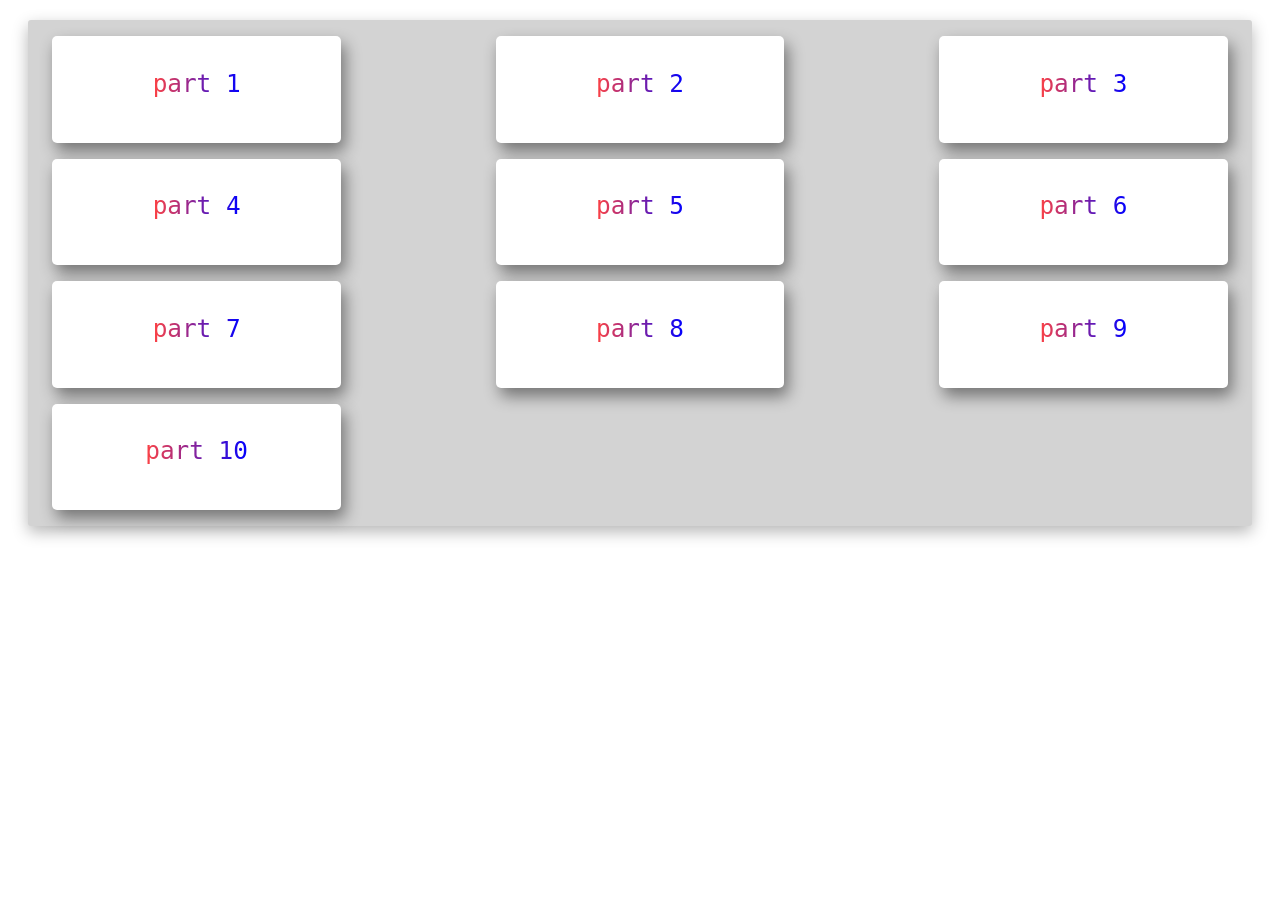
<file: flexbox/index.html>
<!DOCTYPE html>
<html lang="en">
<head>
    <meta charset="UTF-8">
    <meta http-equiv="X-UA-Compatible" content="IE=edge">
    <meta name="viewport" content="width=device-width, initial-scale=1.0">
    <link rel="stylesheet" href="flexbox.css">
    <title>FLEXBOX</title>
</head>
<body>
    <section class="sec1">
        <div class="part-1"> <p> part 1 </p> </div>
        <div class="part-2"> <p> part 2 </p> </div>
        <div class="part-3"> <p> part 3 </p> </div>
        <div class="part-4"> <p> part 4 </p> </div>
        <div class="part-5"> <p> part 5 </p> </div>
        <div class="part-6"> <p> part 6 </p> </div>
        <div class="part-7"> <p> part 7 </p> </div>
        <div class="part-8"> <p> part 8 </p> </div>
        <div class="part-9"> <p> part 9 </p> </div>
        <div class="part-10"> <p> part 10 </p> </div>
    </section>
</body>
</html>
</file>
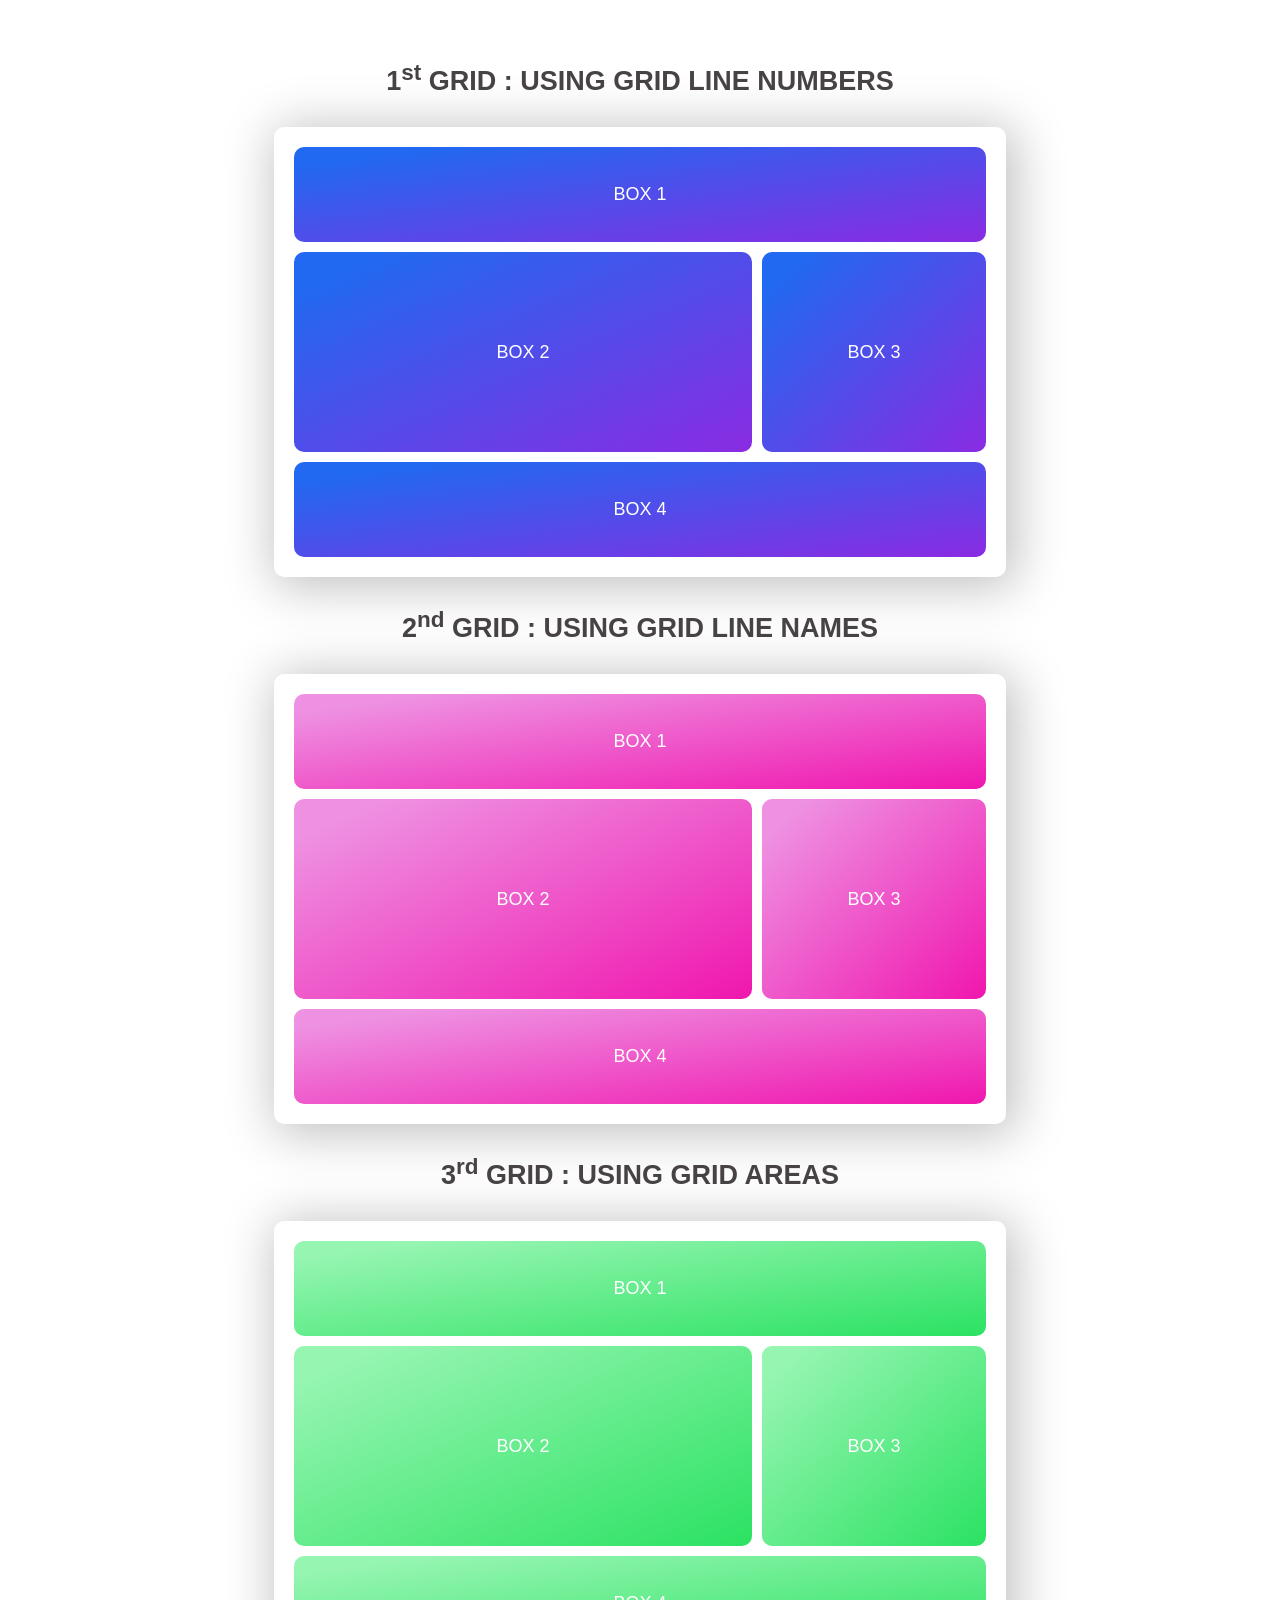
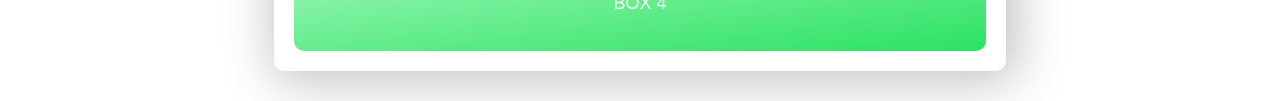
<file: grid/index.html>
<!DOCTYPE html>
<html lang="en">
  <head>
    <meta charset="UTF-8" />
    <meta http-equiv="X-UA-Compatible" content="IE=edge" />
    <meta name="viewport" content="width=device-width, initial-scale=1.0" />
    <link rel="stylesheet" href="grid.css" />
    <title>CSS | grid</title>
  </head>
  <body>

    <h2>1<sup>st</sup> grid : using grid line numbers</h2>
  
    <section class="container grid-nums">
      <div class="item item-1-nums bg-blue"><p>box 1</p></div>
      <div class="item item-2-nums bg-blue"><p>box 2</p></div>
      <div class="item item-3-nums bg-blue"><p>box 3</p></div>
      <div class="item item-4-nums bg-blue"><p>box 4</p></div>
    </section>

    <h2>2<sup>nd</sup> grid : using grid line names</h2>
  
    <section class="container grid-lines">
      <div class="item item-1-lines bg-pink"><p>box 1</p></div>
      <div class="item item-2-lines bg-pink"><p>box 2</p></div>
      <div class="item item-3-lines bg-pink"><p>box 3</p></div>
      <div class="item item-4-lines bg-pink"><p>box 4</p></div>
    </section>
    
    <h2>3<sup>rd</sup> grid : using grid areas</h2>
  
    <section class="container grid-areas">
      <div class="item item-1-area bg-green"><p>box 1</p></div>
      <div class="item item-2-area bg-green"><p>box 2</p></div>
      <div class="item item-3-area bg-green"><p>box 3</p></div>
      <div class="item item-4-area bg-green"><p>box 4</p></div>
    </section>

  </body>
  
</html>
</file>
<file: flexbox/flexbox.css>
html {
    font-family: monospace;
    font-size: 62.5%; 
    scroll-behavior: smooth;
}
body {
    box-sizing: border-box;
}
*
*::before , 
*::after{
    box-sizing: inherit;
    padding : 0 ;
    margin : 0 ;
}

section {
    margin : 20px ; 
    padding : 1rem 2rem ;
    background-color: lightgray;
    border-radius: 3px;
    box-shadow:0rem 0.7rem 2rem 0rem rgb(0 0 0 / 29%);

    display : flex ;
    justify-content: space-between;
    align-items: center;
    flex-direction: row;
    flex-wrap: wrap;
    
    
}
div {
    padding : 1rem 2rem ; 
    font-size : 3rem ; 
    min-height : 10vh ;
    border-radius : 5px ; 
    text-align: center ;
    flex : 0 0 20vw ;
    margin: 1rem ;
    background-color: #fff;
    box-shadow: 0.5rem 1rem 2rem 0rem rgb(0 0 0 / 45%);
}

@media (max-width : 60rem) {
    div {
        flex : 0 0 30vw;
    }   
}
@media (max-width : 40rem) {
    section {
        justify-content: center;
    }
    div {
        flex : 0 0 80%;
    }   
}
p {
    display: inline-block;
    background-image: linear-gradient(to right, rgba(255, 0, 0, 0.74), rgb(0, 0, 255));
    -webkit-background-clip: text;
    background-clip: text;
    color : transparent ;
}
</file>
<file: grid/grid.css>
html {
    font-size: 62.5%;
    /* 1rem = 10px*/
}

body {
    box-sizing: border-box;
    padding: 3rem;

    color: white;
    font-family: sans-serif;
    font-size: 1.8rem;
    text-transform: uppercase;
}

*,
*::after,
*::before {
    box-sizing: inherit;
    margin: 0px;
    padding: 0px;
}

h2 {
    color: rgb(71, 66, 67);
    padding: 1rem;
    margin: 2rem;
    text-align: center; 
}

sup {
    text-transform: lowercase;
}
/***** basic grid setup*****/
.container {
    border-radius: 10px;
    min-height: 50vh;
    max-width: 60%;
    margin : 0 auto ;
    box-shadow: 0.5rem 0.5rem 5rem 0.5rem rgba(0, 0, 0, 0.250);
    padding: 2rem;

    display: grid;
    grid-gap: 1rem;
}

.item {
    /*centering text*/
    display: flex;
    justify-content: center;
    align-items: center;
    border-radius: 10px;
}

.bg-blue {
    background-image: linear-gradient(to right bottom ,rgb(33, 105, 240) 10%, blueviolet);
}
.bg-pink {
    background-image: linear-gradient(to right bottom ,rgb(238, 145, 226) 10%, rgb(240, 22, 174));
}
.bg-green {
    background-image: linear-gradient(to right bottom ,rgb(149, 245, 177) 10%, rgb(43, 226, 98));
}
/***** grid 1 setup : line numbers *****/
.grid-nums {
    grid-template-rows: 1fr 1fr 1fr 1fr;
    grid-template-columns: repeat(3, 1fr);
}


.item-1-nums {
    grid-row: 1 / 2 ;
    grid-column : 1 / 4 ;
}

.item-2-nums {
    grid-row : 2 / 4 ;
    grid-column : 1 / span 2 ;
}

.item-3-nums {
    grid-row : 2 / 4 ;
    grid-column : 3 / 4 ;
}

.item-4-nums {
    grid-row : 4 / 5 ;
    grid-column : 1 / span 3 ;
}
/***** grid 2 setup : line names *****/

/*
    *l1s : line 1 start
    *cls  column start
*/

.grid-lines {
    grid-template-rows: [l1s] 1fr [l1e l2s] 1fr [l2e l3s] 1fr [l3e l4s] 1fr [l4e];
    grid-template-columns: repeat(3, [cls] 1fr [cle] );
}

.item-1-lines {
    grid-row: l1s / l2s ;
    grid-column : cls 1/ cle 3 ;
}

.item-2-lines {
    grid-row : l2s / l3e ;
    grid-column : cls 1 / cle 2 ;
}

.item-3-lines {
    grid-row : l2s / l3e ;
    grid-column : cls 3 / cle 3 ;
}

.item-4-lines {
    grid-row : l4s / l4e ;
    grid-column : cls 1 / cle 3 ;
}

/***** grid 3 setup : area names *****/

.grid-areas {
    grid-template-rows: 1fr 1fr 1fr 1fr;
    grid-template-columns: repeat(3, 1fr);

    grid-template-areas: "head head head"
                         "main main side"
                         "main main side"
                         "foot foot foot";
}

.item-1-area {
    grid-area: head;
}
.item-2-area {
    grid-area: main;
}
.item-3-area {
    grid-area: side;
}
.item-4-area {
    grid-area: foot;
}
</file>
